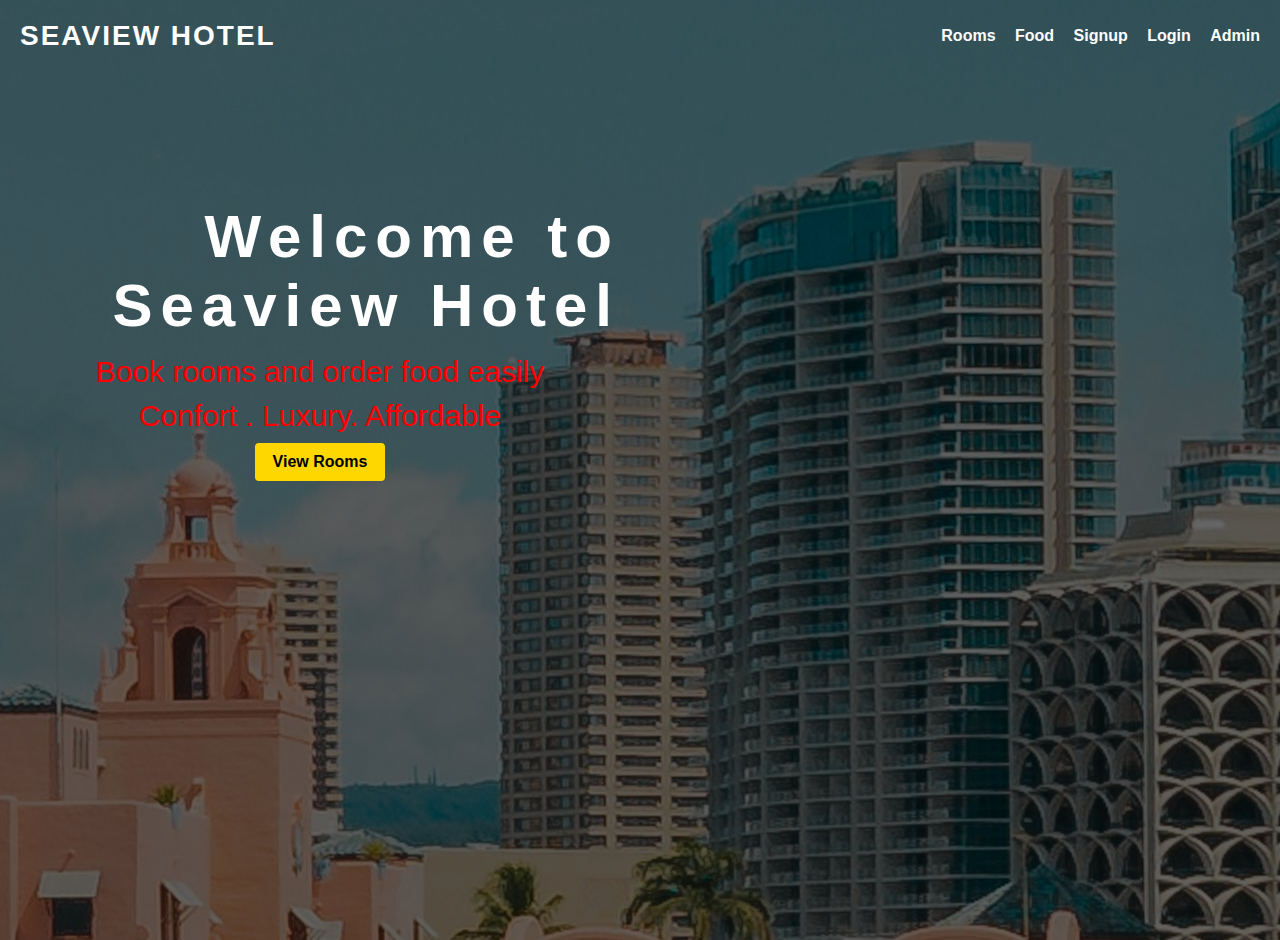
<file: seaview hotel/index.html>
<!DOCTYPE html>
<html lang="en">
<head>
    <meta charset="UTF-8">
    <meta name="viewport" content="width=device-width, initial-scale=1.0">
    <title>Hotel booking system</title>
    <link rel="stylesheet" href="style.css">
</head>
<body >
   <header>
    <h1>SEAVIEW HOTEL</h1>
    <nav>
        <a href="rooms.html">Rooms</a>
        <a href="food.html">Food</a>
        <a href="signup.html">Signup</a>
        <a href="login.html">Login</a>
        <a href="admin.html">Admin</a>
    </nav>
   </header>
      <section class="hero" >
    <h2>Welcome to Seaview Hotel</h2>
    <p> Book rooms and order food easily</p>
    <p> Confort . Luxury. Affordable</p>
    <a class="btn" href="rooms.html">View Rooms</a>
   </section>
</body>
</html>
</file>
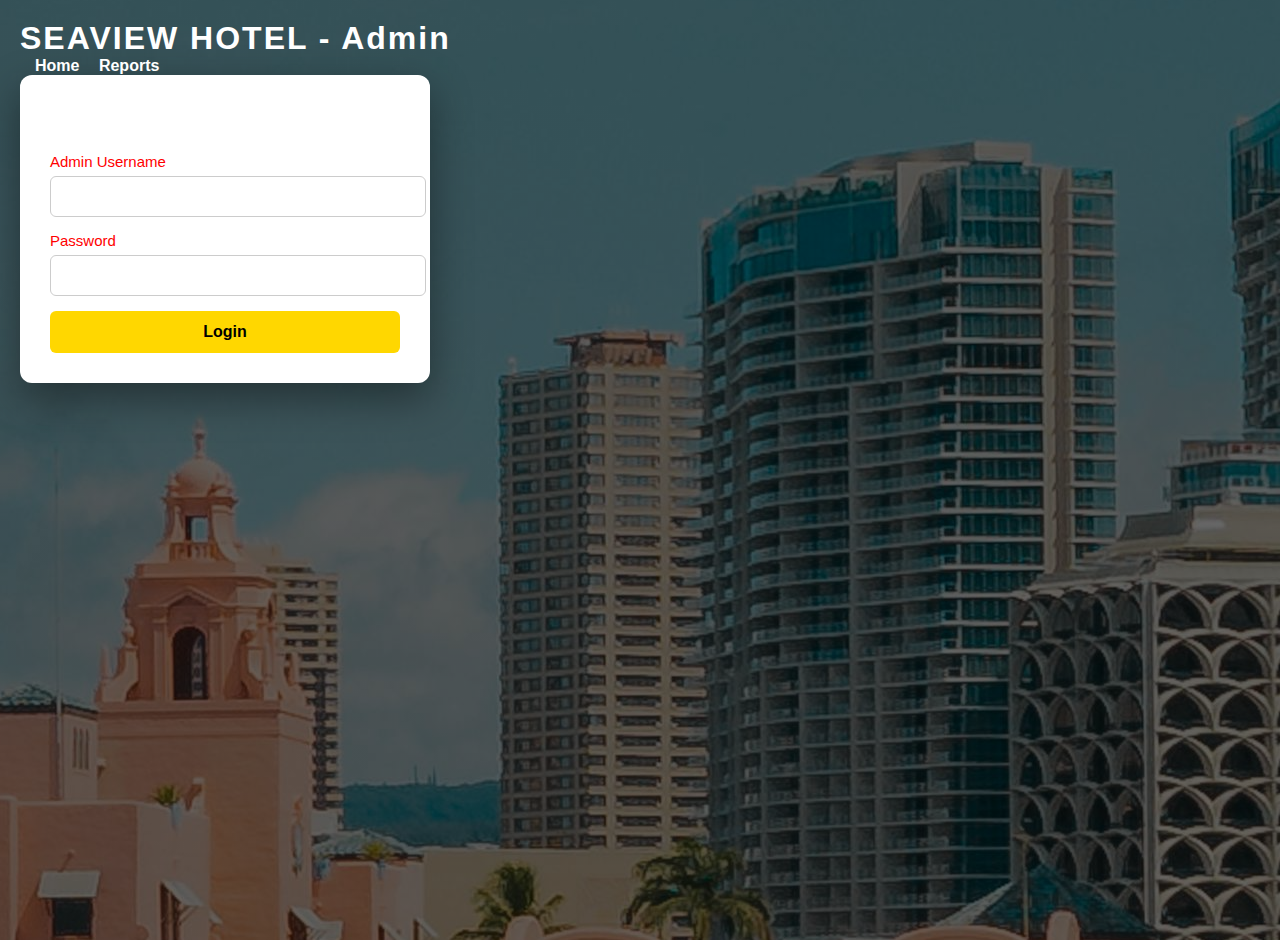
<file: seaview hotel/admin.html>
<!DOCTYPE html>
<html lang="en">
<head>
    <meta charset="UTF-8">
    <meta name="viewport" content="width=device-width, initial-scale=1.0">
    <title>SEAVIEW HOTEL</title>
     <link rel="stylesheet" href="style.css">
</head>
<body>
    <h1>SEAVIEW HOTEL - Admin</h1>
  <nav>
    <a href="index.html">Home</a>
    <a href="report.html">Reports</a>
  </nav>
</header>

<div class="auth-container">
  <div class="auth-card">
    <h2>Admin Login</h2>

    <label>Admin Username</label>
    <input type="text" id="adminUser">

    <label>Password</label>
    <input type="password" id="adminPass">

    <button onclick="adminLogin()">Login</button>
  </div>
</div>


<ul id="bookingList"></ul>

<script src="script.js"></script>
<script>
  loadBookings();
</script>

</body>
</html>
</file>
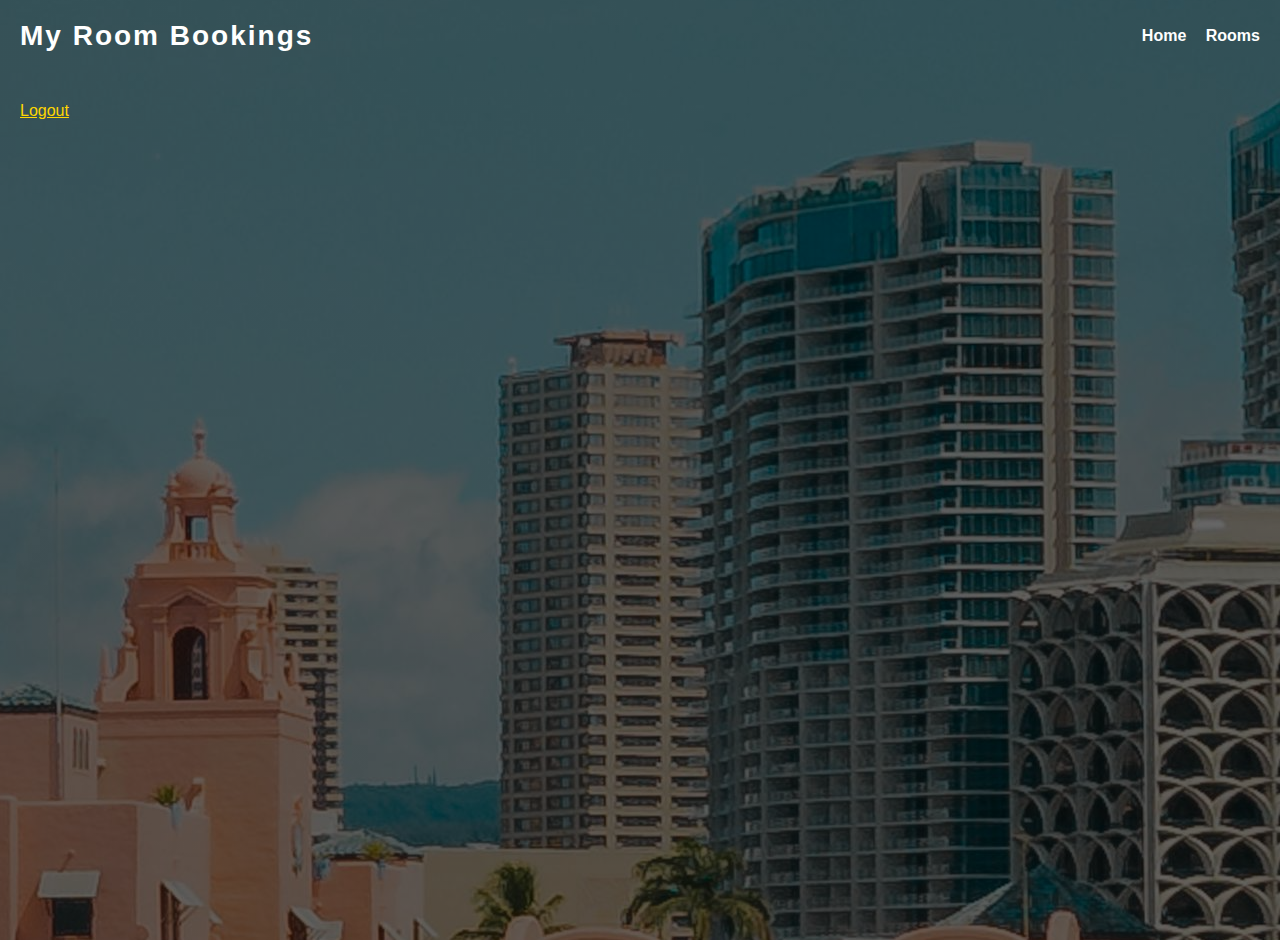
<file: seaview hotel/dashboard.html>
<!DOCTYPE html>
<html lang="en">
<head>
    <meta charset="UTF-8">
    <meta name="viewport" content="width=device-width, initial-scale=1.0">
    <title>my bookings</title>
     <link rel="stylesheet" href="style.css">
</head>
<body>
    <header>
  <h1>My Room Bookings</h1>
  <nav>
    <a href="index.html">Home</a>
    <a href="rooms.html">Rooms</a>
  </nav>
</header>

<ul id="bookingList"></ul>

<script src="script.js"></script>
<script>
  loadBookings();
</script>
    <a href="index.html">Logout</a>

   
</body>
</html>
</file>
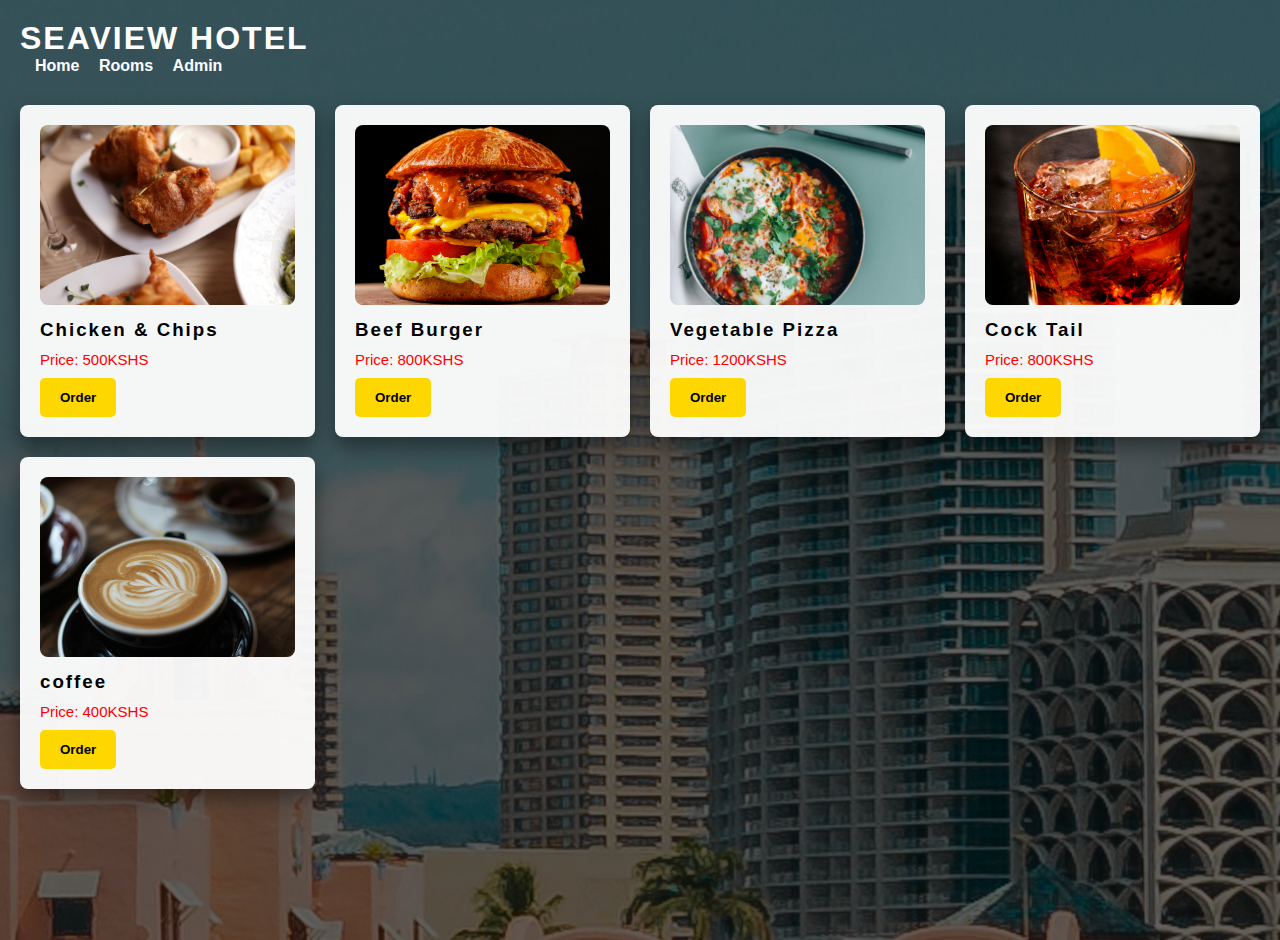
<file: seaview hotel/food.html>
<!DOCTYPE html>
<html lang="en">
<head>
    <meta charset="UTF-8">
    <meta name="viewport" content="width=device-width, initial-scale=1.0">
    <title>Food Menu</title>
     <link rel="stylesheet" href="style.css">
</head>
<body>
    <h1>SEAVIEW HOTEL</h1>
  <nav>
    <a href="index.html">Home</a>
    <a href="rooms.html">Rooms</a>
    <a href="admin.html">Admin</a>
  </nav>
</header>

<div class="grid">

  <div class="card">
    <img src="images/bd.jpg" alt="Chicken & Chips">
    <h3>Chicken & Chips</h3>
    <p>Price: 500KSHS</p>
    <button onclick="orderFood('Chicken & Chips', 500)">Order</button>
  </div>

  <div class="card">
    <img src="images/ba.jpg" alt="Beef Burger">
    <h3>Beef Burger</h3>
    <p>Price: 800KSHS</p>
    <button onclick="orderFood('Beef Burger', 800)">Order</button>
  </div>

  <div class="card">
    <img src="images/bk.jpg" alt="Vegetable Pizza">
    <h3>Vegetable Pizza</h3>
    <p>Price: 1200KSHS</p>
    <button onclick="orderFood('Vegetable Pizza', 1200)">Order</button>
  </div>

  <div class="card">
    <img src="images/bh.jpg" alt="Cock Tail">
    <h3>Cock Tail</h3>
    <p>Price: 800KSHS</p>
    <button onclick="orderFood('Beef Burger', 800)">Order</button>
  </div>

  <div class="card">
    <img src="images/bb.jpg" alt="coffee">
    <h3>coffee</h3>
    <p>Price: 400KSHS</p>
    <button onclick="orderFood('Beef Burger', 400)">Order</button>
  </div>

</div>

<script src="script.js"></script>
</body>
</html>
</file>
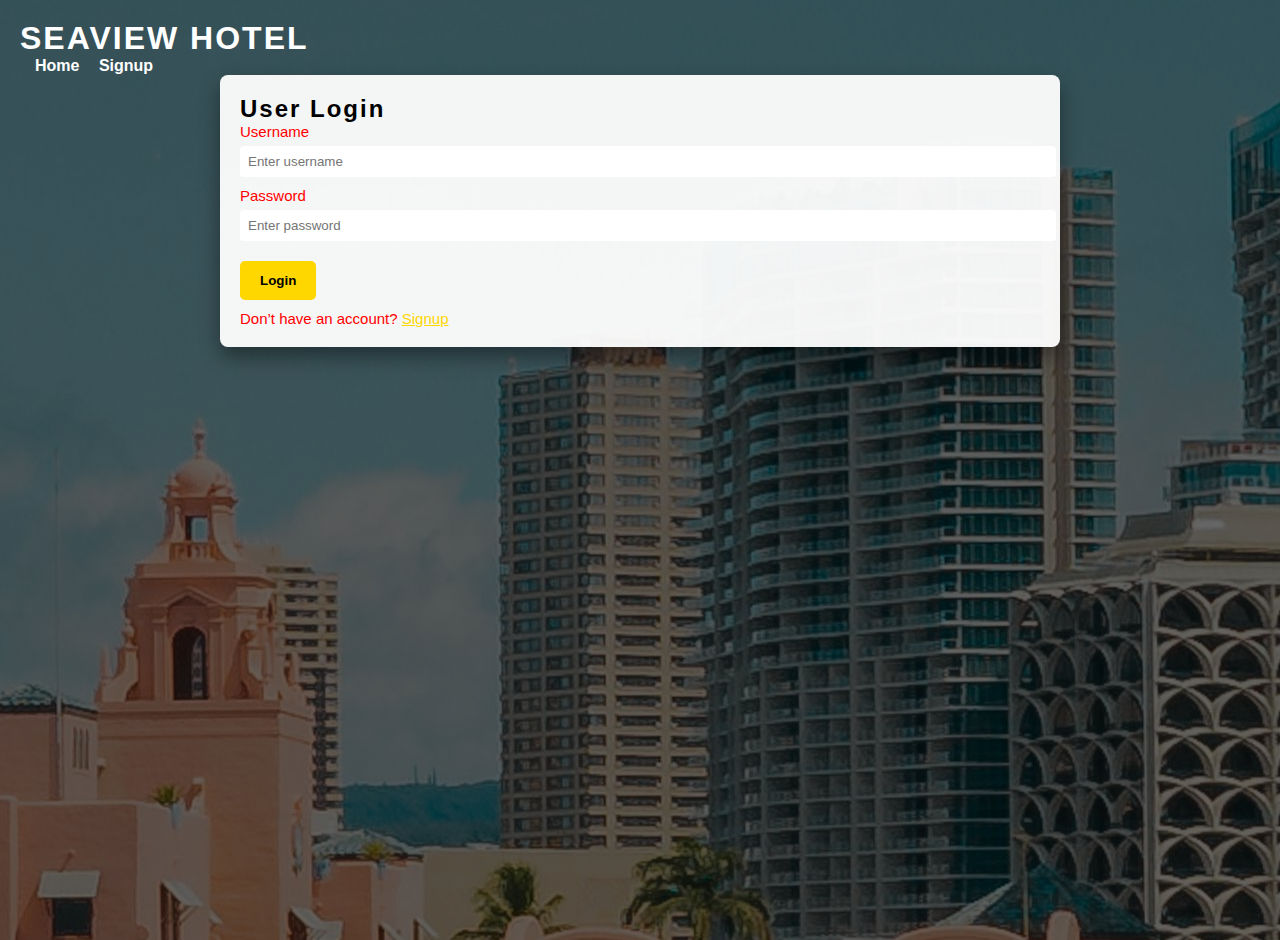
<file: seaview hotel/login.html>
<!DOCTYPE html>
<html lang="en">
<head>
    <meta charset="UTF-8">
    <meta name="viewport" content="width=device-width, initial-scale=1.0">
    <title>User Login</title>
    <link rel="stylesheet" href="style.css">
</head>
<body>
    <h1>SEAVIEW HOTEL</h1>
  <nav>
    <a href="index.html">Home</a>
    <a href="signup.html">Signup</a>
  </nav>
</header>


<div class="card" style="max-width:800px;margin:auto; ">
  <h2>User Login</h2>

  <label>Username</label>
  <input type="text" id="loginUsername" placeholder="Enter username" required>

  <label>Password</label>
  <input type="password" id="loginPassword" placeholder="Enter password" required>

  <button onclick="login()">Login</button>

  <p style="margin-top:10px;">
    Don’t have an account?
    <a href="signup.html">Signup</a>
  </p>
</div>

<script src="script.js"></script>
</body>
</html>
</file>
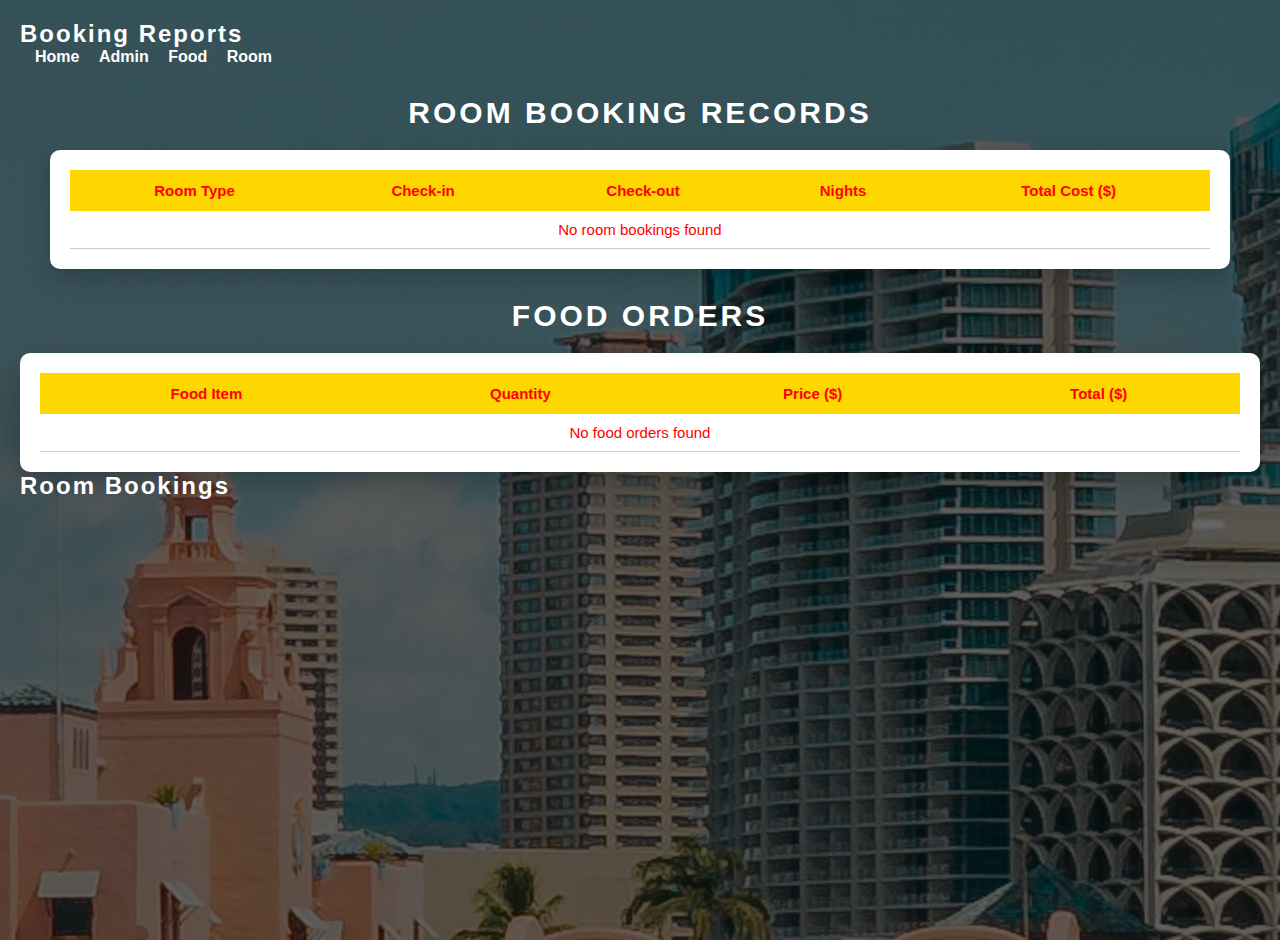
<file: seaview hotel/report.html>
<!DOCTYPE html>
<html>
<head>
  <title>Admin Reports</title>
  <link rel="stylesheet" href="style.css">
</head>
<body>

<h2>Booking Reports</h2>

<nav>
    <a href="index.html">Home</a>
    <a href="admin.html">Admin</a>
    <a href="food.html">Food</a>
    <a href="rooms.html">Room</a>
  </nav>
</header>

<section class="report-container">

  <h2 class="report-title">Room Booking Records</h2>

  <div class="report-card">
    <table>
      <thead>
        <tr>
          <th>Room Type</th>
          <th>Check-in</th>
          <th>Check-out</th>
          <th>Nights</th>
          <th>Total Cost ($)</th>
        </tr>
      </thead>
      <tbody id="bookingReport">
        <!-- Data inserted by JavaScript -->
      </tbody>
    </table>
  </div>

</section>


 <!-- FOOD ORDERS -->
  <h2 class="report-title">Food Orders</h2>

  <div class="report-card">
    <table>
      <thead>
        <tr>
          <th>Food Item</th>
          <th>Quantity</th>
          <th>Price ($)</th>
          <th>Total ($)</th>
        </tr>
      </thead>
      <tbody id="foodReport">
        <!-- Filled by JS -->
      </tbody>
    </table>
  </div>

</section>

<script src="script.js"></script>
<script>
  loadFoodReports();
</script>

<h2>Room Bookings</h2>
<ul id="roomReports"></ul>

<script>
  loadRoomReports();
</script>


</body>
</html>
</file>
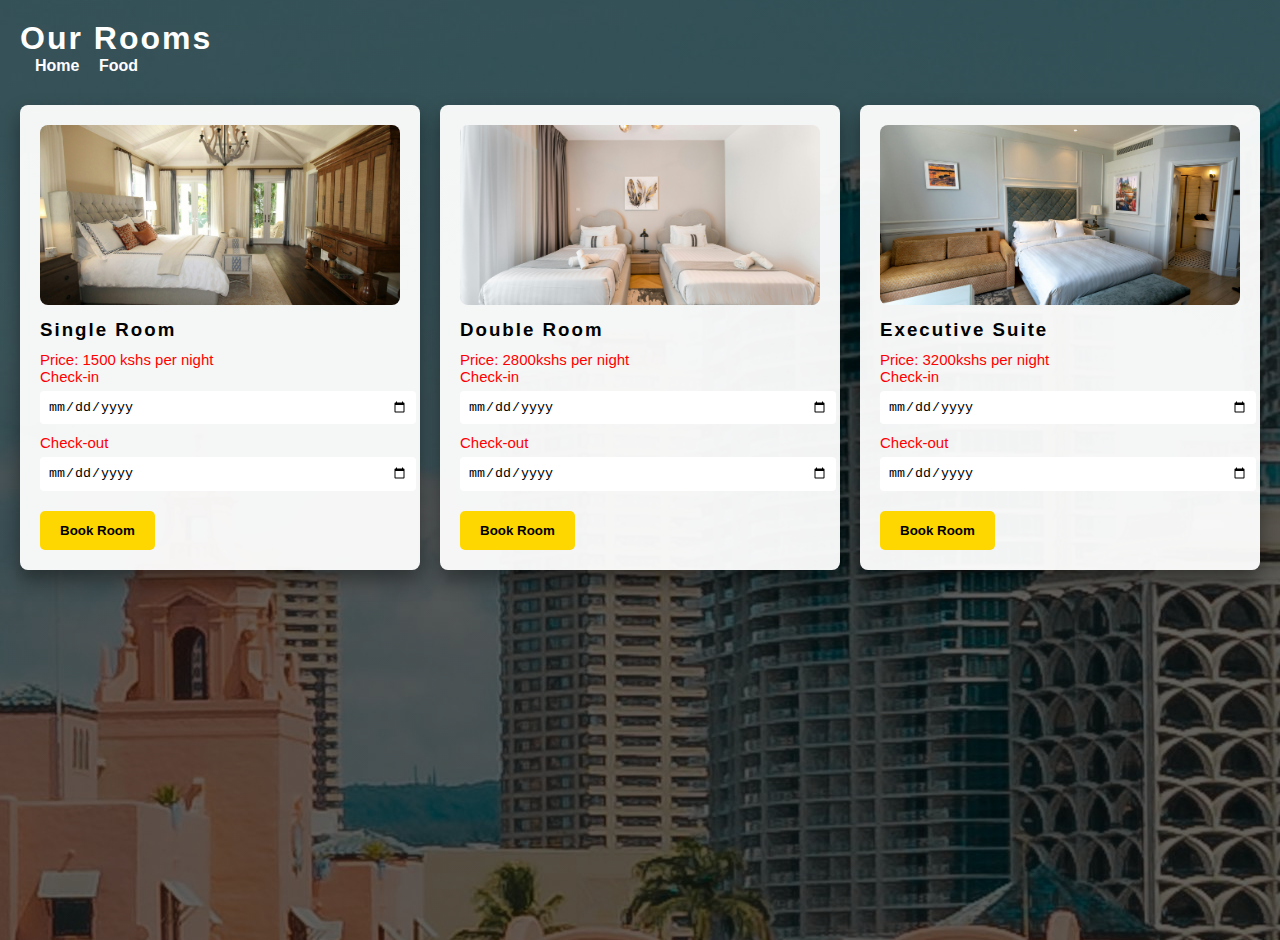
<file: seaview hotel/rooms.html>
<!DOCTYPE html>
<html lang="en">
<head>
    <meta charset="UTF-8">
    <meta name="viewport" content="width=device-width, initial-scale=1.0">
    <title>rooms</title>
     <link rel="stylesheet" href="style.css">
</head>
<body background="images/bc.jpg">
    <h1>Our Rooms</h1>
  <nav>
    <a href="index.html">Home</a>
    <a href="food.html">Food</a>
  </nav>
</header>

<div class="grid">

  <div class="card">
     <img src="images/room.jpg" alt="Single Room">
    <h3>Single Room</h3>
    <p>Price: 1500 kshs per night</p>

    <label>Check-in</label>
    <input type="date" id="in1">

    <label>Check-out</label>
    <input type="date" id="out1">

    <button onclick="bookRoom('Single Room', 1500, 'in1', 'out1')">
      Book Room
    </button>
  </div>

  <div class="card">
    <img src="images/bl.jpg" alt="Double Room">
    <h3>Double Room</h3>
    <p>Price: 2800kshs per night</p>

    <label>Check-in</label>
    <input type="date" id="in2">

    <label>Check-out</label>
    <input type="date" id="out2">

    <button onclick="bookRoom('Double Room', 2800, 'in2', 'out2')">
      Book Room
    </button>
  </div>

  <div class="card">
    <img src="images/bn.jpg" alt="Executive Suite">
    <h3>Executive Suite</h3>
    <p>Price: 3200kshs per night</p>

    <label>Check-in</label>
    <input type="date" id="in3">

    <label>Check-out</label>
    <input type="date" id="out3">

    <button onclick="bookRoom('Executive Suite', 3200, 'in3', 'out3')">
      Book Room
    </button>
  </div>

</div>

<script src="script.js"></script>
</body>
</html>
</file>
<file: seaview hotel/style.css>
*
{
    padding: 0;
    margin: 0;
}
body{
    font-family: "segoe UI",Arial, sans-serif;
    min-height: 100vh;
    background: linear-gradient(rgba(0,0,0,0.6),rgba(0,0,0,0.6)),url("images/bi.jpg");
    background-position: center;
    background-repeat: no-repeat;
    color: #fff;
    padding: 20px;
   
}

header{
    display: flex;
    justify-content: space-between;
    align-items: center;
    margin-bottom: 50px;
}

header h1
{
    font-size: 28px;
}

nav a
{
    color: #fff;
    margin-left: 15px;
    text-decoration: none;
    font-weight: 600;
    transition: color 0.3s;
}

nav a:hover{
    color: #ffd700;
}

.hero{
    max-width: 600px;
    text-align: center;
    margin-top: 150px;
}
.hero h2{
    font-size: 60px;
    margin-bottom: 10px;
    text-align: right;
    font-weight: 800;
    letter-spacing: 8px;
    margin-bottom: 15px;
    color: #fff;
}
.hero p{
    font-size: 30px;
    margin-bottom: 10px;
}
.hero.btn{
    display: inline-block;
}
 .btn{
        background: #ffd700;
        color: #000;
        border: none;
        padding: 10px 18px;
        border-radius: 4px;
        font-weight: bold;
        cursor: pointer;
        text-decoration: none;
        display: inline-block;
        transition: transform 0.3s, ;
}
.btn:hover{
    background: #ffcc00;
    transform: scale(1.05);
}
input{
    width: 100%;
    padding: 8px;
    margin-top: 5px;
    margin-bottom: 10px;
    border-radius: 4px;
    border: none;
}
.grid{
    display: grid;
    grid-template-columns: repeat(auto-fit, minmax(250px,1fr));
    gap: 20px;
    margin-top: 30px;
}
.card{
    background: rgba(255, 255, 255, 0.95);
    color:#000;
    padding: 20px;
    border-radius: 8px;
    box-shadow: 0 10px 20px rgba(0, 0, 0, 0.4);
    transition: transform 0.3s, boxshadow 0.3s;
}
.card:hover{
    transform: translateY(-8px);
    box-shadow: 0 15px 30px rgba(0, 0, 0, 0.6);
}
.card h3{
    margin-bottom: 10px;
}

ul{
    list-style: none;
    margin-top: 20px;
}
ul li{
    background:rgba(255, 255, 255, 0.95);
    color: #000;
    padding: 15px;
    border-radius: 6px;
    margin-bottom: 15px;
}
ul li:nth-child(even){
    background: #f1f1f1;
}
a{
    color: #ffd700;
}

a:hover{
    text-decoration: underline;
}

.card img {
  width: 100%;
  height: 180px;          
  object-fit: cover;      
  border-radius: 8px;     
  margin-bottom: 10px;
  transition: transform 0.3s ease;
}

.card img:hover{
    transform: scale(1.05);
}

/* ROOM CARD BOOK BUTTON */
.card button {
  background: #ffd700;          
  color: #000;                   
  border: none;
  padding: 12px 20px;
  border-radius: 5px;
  font-weight: bold;
  cursor: pointer;
  transition: all 0.3s ease;    
  margin-top: 10px;
}

/* Hover effect */
.card button:hover {
  background: #ffcc00;          
  color: #000;
  transform: scale(1.05) translateY(-3px);        
  box-shadow: 0 8px 20px rgba(0,0,0,0.4); 
}

/* Keep grid spacing as before */
.grid {
  display: grid;
  grid-template-columns: repeat(auto-fit, minmax(250px, 1fr));
  gap: 20px;
  margin-top: 30px;
}

/* =============================
   LOGIN & SIGNUP PAGE STYLING
============================= */

.auth-page {
  min-height: 100vh;
  background: linear-gradient(
      rgba(0,0,0,0.6),
      rgba(0,0,0,0.6)
    ),
    url("images/bc.jpg");   
  background-size: cover;
  background-position: center;

  display: flex;
  justify-content: center;
  align-items: center;
}

/* Login Card */
.auth-card {
  background: #ffffff;
  width: 350px;
  padding: 30px;
  border-radius: 12px;
  box-shadow: 0 15px 40px rgba(0,0,0,0.4);
  animation: slideUp 0.7s ease;
}

.auth-card h2 {
  text-align: center;
  margin-bottom: 20px;
  letter-spacing: 3px;
  font-weight: bold;
}

/* Input fields */
.auth-card input {
  width: 100%;
  padding: 12px;
  margin-bottom: 15px;
  border-radius: 6px;
  border: 1px solid #ccc;
  outline: none;
  transition: border 0.3s;
}

.auth-card input:focus {
  border-color: #ffd700;
}

/* Button */
.auth-card button {
  width: 100%;
  background: #ffd700;
  color: #000;
  border: none;
  padding: 12px;
  font-size: 16px;
  font-weight: bold;
  border-radius: 6px;
  cursor: pointer;
  transition: all 0.3s ease;
}

.auth-card button:hover {
  background: #ffcc00;
  transform: scale(1.05);
  box-shadow: 0 5px 15px rgba(0,0,0,0.3);
}

/* Links */
.auth-card p {
  text-align: center;
  margin-top: 15px;
}

.auth-card a {
  color: #d4af37;
  text-decoration: none;
  font-weight: bold;
}

.auth-card a:hover {
  text-decoration: underline;
}

/* Animations */
@keyframes slideUp {
  from {
    transform: translateY(40px);
    opacity: 0;
  }
  to {
    transform: translateY(0);
    opacity: 1;
  }
}

.report-container {
  padding: 30px;
}

.report-title {
  text-align: center;
  font-size: 30px;
  letter-spacing: 3px;
  margin-bottom: 20px;
}

.report-card {
  background: white;
  padding: 20px;
  border-radius: 10px;
  box-shadow: 0 10px 25px rgba(0,0,0,0.2);
}

table {
  width: 100%;
  border-collapse: collapse;
}

th {
  background: #ffd700;
  padding: 12px;
}

td {
  padding: 10px;
  border-bottom: 1px solid #ccc;
}

tr:hover {
  background: #f4f4f4;
}

h1, h2,h3{
  font-weight: 700;
  letter-spacing: 2px;
}

p,label,th,td{
  font-size: 15px;
  color:red;
}
.report-title{
  font-weight: 800;
  text-transform: uppercase;
}
@media(max-width:600px){
    .hero h2{
        font-size: 28px;
    }
}
</file>
